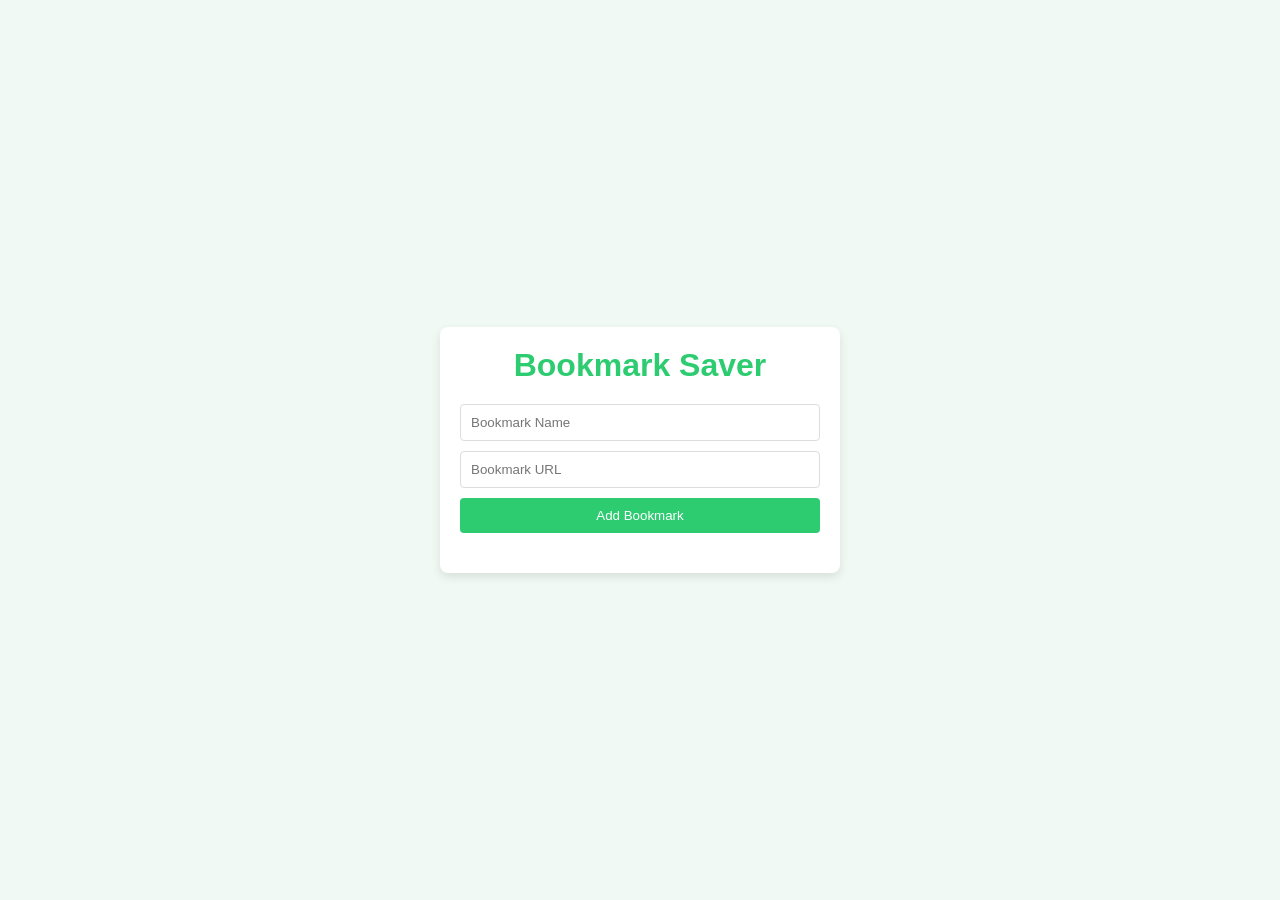
<file: bookmark-saver/index.html>
<!DOCTYPE html>
<html lang="en">
  <head>
    <meta charset="UTF-8" />
    <meta name="viewport" content="width=device-width, initial-scale=1.0" />
    <title>Bookmark Saver</title>
    <link rel="stylesheet" href="style.css" />
  </head>
  <body>
    <div class="app-container">
      <h1>Bookmark Saver</h1>
      <div class="input-container">
        <input type="text" id="bookmark-name" placeholder="Bookmark Name" />
        <input type="url" id="bookmark-url" placeholder="Bookmark URL" />
        <button id="add-bookmark">Add Bookmark</button>
      </div>

      <ul id="bookmark-list"></ul>
    </div>
    <script src="script.js"></script>
  </body>
</html>
</file>
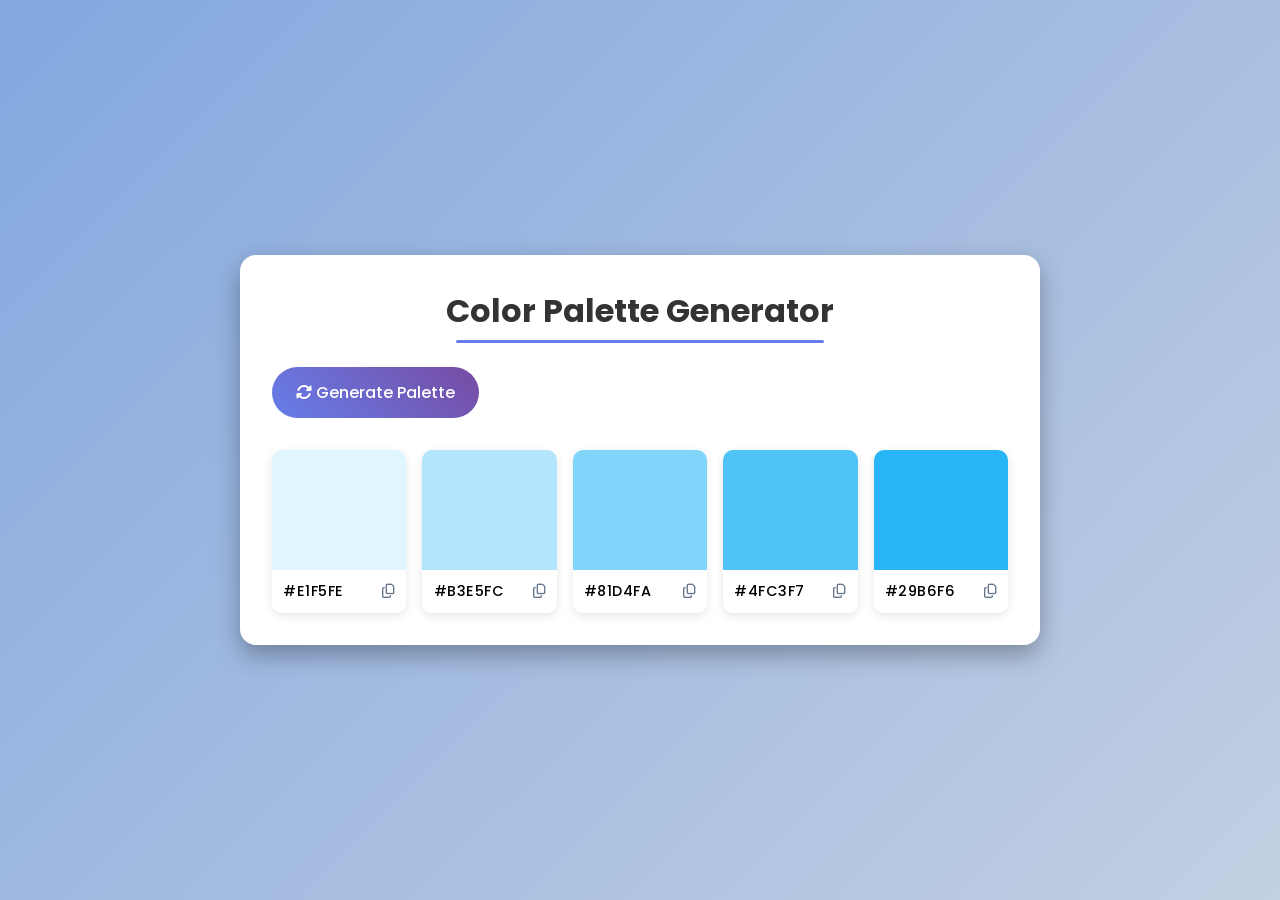
<file: color-palette-generator/index.html>
<!DOCTYPE html>
<html lang="en">
  <head>
    <meta charset="UTF-8" /> <!-- Karakter seti UTF-8 olarak ayarlanır -->
    <meta name="viewport" content="width=device-width, initial-scale=1.0" /> <!-- Görüntüleme alanı genişliğini cihaz genişliğine ayarlar ve başlangıç ölçeğini 1 yapar -->
    <title>Color Palette Generator</title> <!-- Sayfa başlığı "Color Palette Generator" olarak belirlenir -->
    <link 
      rel="stylesheet" <!
      href="https://cdnjs.cloudflare.com/ajax/libs/font-awesome/6.7.2/css/all.min.css"
      integrity="sha512-Evv84Mr4kqVGRNSgIGL/F/aIDqQb7xQ2vcrdIwxfjThSH8CSR7PBEakCr51Ck+w+/U6swU2Im1vVX0SVk9ABhg=="
      crossorigin="anonymous"
      referrerpolicy="no-referrer"
    />
    <link rel="stylesheet" href="style.css" /> <!-- style.css dosyasını sayfaya dahil eder -->
  </head>
  <body>
    <div class="container"> <!-- Ana konteyner div'i -->
      <h1>Color Palette Generator</h1> <!-- Başlık "Color Palette Generator" olarak belirlenir -->

      <button id="generate-btn"> <!-- Renk paleti oluşturmak için bir buton -->
        <i class="fas fa-sync-alt"></i> <!-- Font Awesome simgesi, yenileme simgesi -->
        Generate Palette
      </button>

      <div class="palette-container"> <!-- Renk paletlerini içerecek konteyner -->
        <!-- COLOR BOX 1 -->
        <div class="color-box"> <!-- Her bir renk kutusunu temsil eden div -->
          <div class="color" style="background-color: #e1f5fe"></div> <!-- Renk kutusunun arka plan rengini belirler -->
          <div class="color-info"> <!-- Renk bilgilerini içeren div -->
            <span class="hex-value">#E1F5FE</span> <!-- Renk kodunu gösteren span -->
            <i class="far fa-copy copy-btn" title="Copy to clipboard"></i> <!-- Kopyalama simgesi, kopyalama işlemi için kullanılacak -->
          </div>
        </div>
        <!-- COLOR BOX 2 -->
        <div class="color-box">
          <div class="color" style="background-color: #b3e5fc"></div>
          <div class="color-info">
            <span class="hex-value">#B3E5FC</span>
            <i class="far fa-copy copy-btn" title="Copy to clipboard"></i>
          </div>
        </div>
        <!-- COLOR BOX 3 -->
        <div class="color-box">
          <div class="color" style="background-color: #81d4fa"></div>
          <div class="color-info">
            <span class="hex-value">#81D4FA</span>
            <i class="far fa-copy copy-btn" title="Copy to clipboard"></i>
          </div>
        </div>
        <!-- COLOR BOX 4 -->
        <div class="color-box">
          <div class="color" style="background-color: #4fc3f7"></div>
          <div class="color-info">
            <span class="hex-value">#4FC3F7</span>
            <i class="far fa-copy copy-btn" title="Copy to clipboard"></i>
          </div>
        </div>
        <!-- COLOR BOX 5 -->
        <div class="color-box">
          <div class="color" style="background-color: #29b6f6"></div>
          <div class="color-info">
            <span class="hex-value">#29B6F6</span>
            <i class="far fa-copy copy-btn" title="Copy to clipboard"></i>
          </div>
        </div>
      </div>
    </div>

    <script src="script.js"></script> <!-- script.js dosyasını sayfaya dahil eder -->
  </body>
</html>
</file>
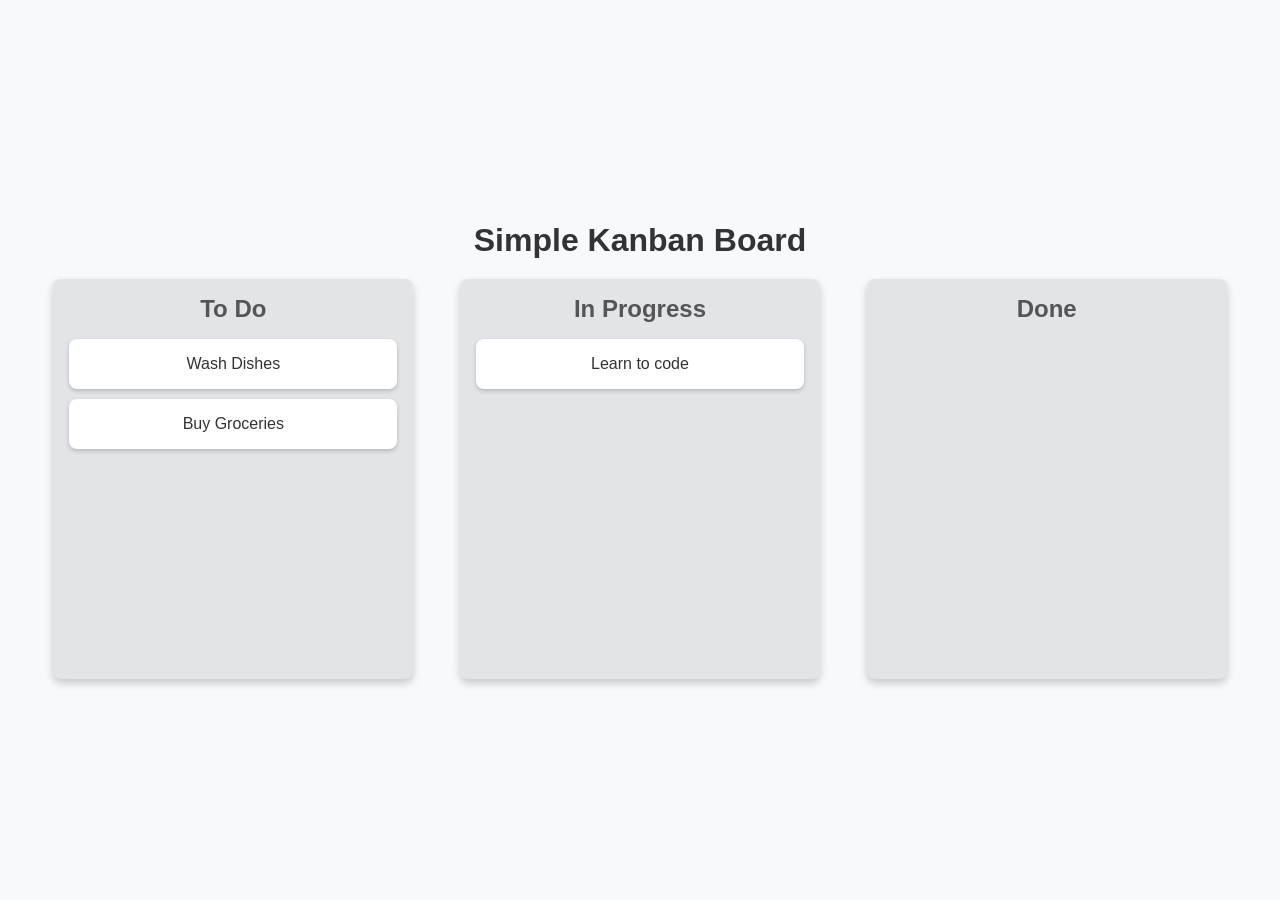
<file: drag-and-drop/index.html>
<!DOCTYPE html>
<html lang="en">
  <head>
    <meta charset="UTF-8" />
    <meta name="viewport" content="width=device-width, initial-scale=1.0" />
    <title>Kanban Board</title>
    <link rel="stylesheet" href="style.css" />
  </head>
  <body>
    <div class="container">
      <h1>Simple Kanban Board</h1>

      <div class="board">
        <!-- LIST 1 -->
        <div class="list" id="list1">
          <h2>To Do</h2>
          <div class="card" draggable="true" id="card1">Wash Dishes</div>
          <div class="card" draggable="true" id="card2">Buy Groceries</div>
        </div>

        <!-- LIST 2 -->
        <div class="list" id="list2">
          <h2>In Progress</h2>
          <div class="card" draggable="true" id="card3">Learn to code</div>
        </div>

        <!-- LIST 3 -->
        <div class="list" id="list3">
          <h2>Done</h2>
        </div>
      </div>
    </div>

    <script src="script.js"></script>
  </body>
</html>
</file>
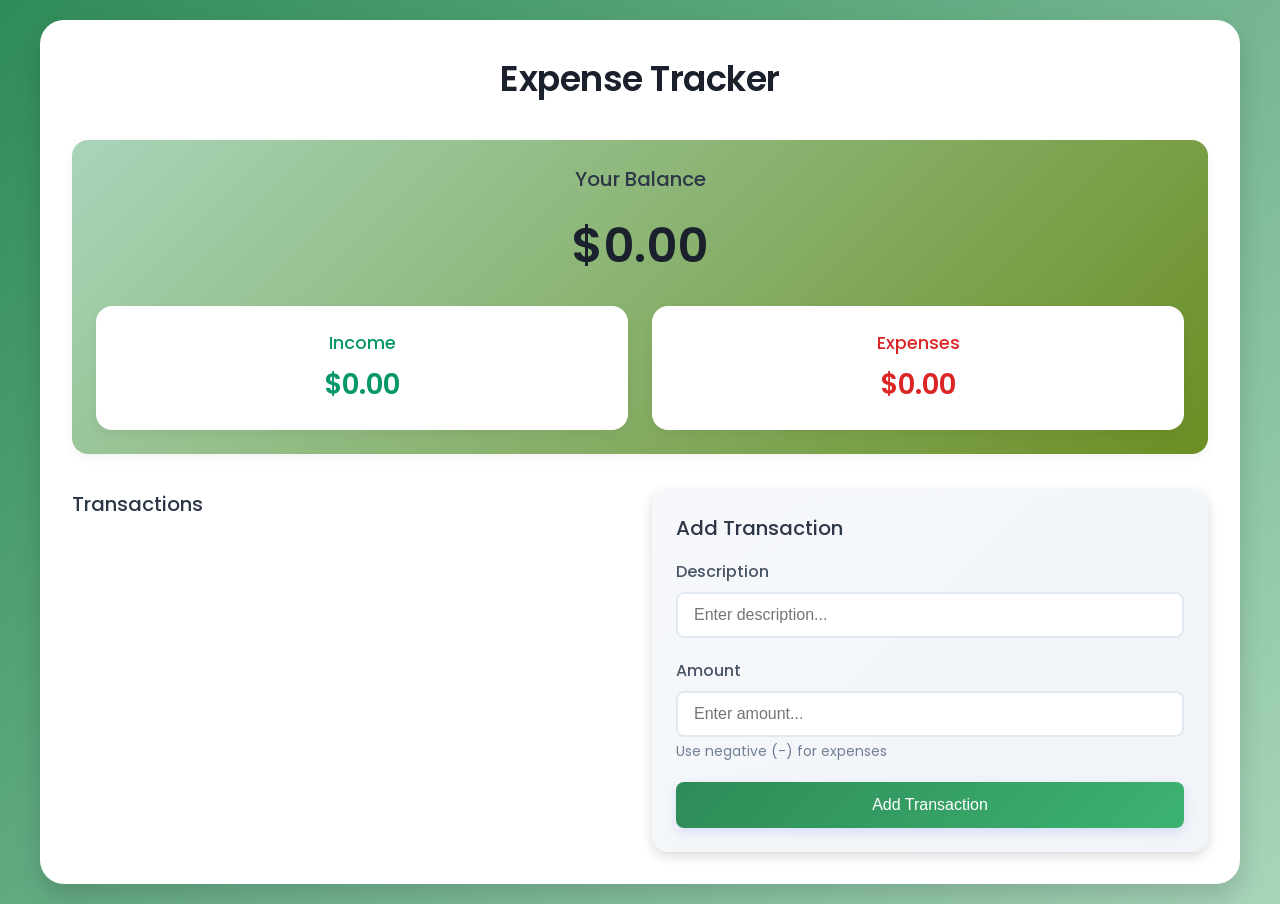
<file: expense-tracker/index.html>
<!DOCTYPE html>
<html lang="en">
  <head>
    <meta charset="UTF-8" />
    <meta name="viewport" content="width=device-width, initial-scale=1.0" />
    <title>Expense Tracker</title>
    <link rel="stylesheet" href="style.css" />
    <link
      href="https://fonts.googleapis.com/css?family=Poppins:100,100italic,200,200italic,300,300italic,regular,italic,500,500italic,600,600italic,700,700italic,800,800italic,900,900italic"
      rel="stylesheet"
    />
  </head>
  <body>
    <div class="container">
      <h1>Expense Tracker</h1>

      <div class="balance-container">
        <h2>Your Balance</h2>
        <h1 id="balance">$0.00</h1>

        <div class="summary">
          <div class="income">
            <h3>Income</h3>
            <p id="income-amount">$0.00</p>
          </div>
          <div class="expenses">
            <h3>Expenses</h3>
            <p id="expense-amount">$0.00</p>
          </div>
        </div>
      </div>

      <div class="main-content">
        <div class="transaction-container">
          <h2>Transactions</h2>
          <ul id="transaction-list">
            <!-- TRANSACTIONS WILL BE INSERTED HERE -->
          </ul>
        </div>

        <div class="form-container">
          <h2>Add Transaction</h2>

          <form id="transaction-form">
            <div class="form-group">
              <label for="description">Description</label>
              <input type="text" id="description" placeholder="Enter description..." required />
            </div>

            <div class="form-group">
              <label for="amount">Amount</label>
              <input type="number" id="amount" placeholder="Enter amount..." required />
              <small>Use negative (-) for expenses</small>
            </div>

            <button type="submit">Add Transaction</button>
          </form>
        </div>
      </div>
    </div>

    <script src="script.js"></script>
  </body>
</html>
</file>
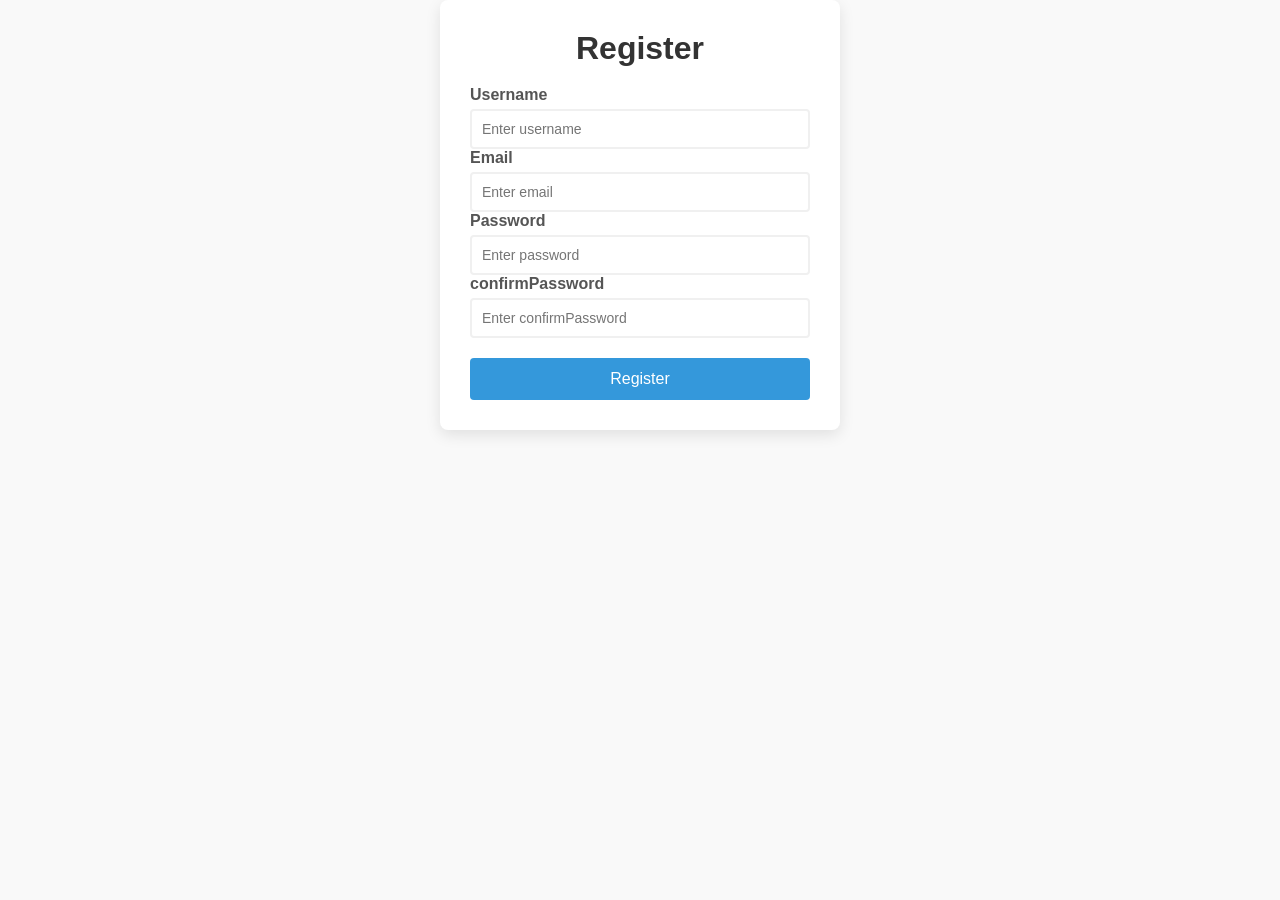
<file: form-validator/index.html>
<!DOCTYPE html>
<html lang="en">
  <head>
    <meta charset="UTF-8" />
    <meta name="viewport" content="width=device-width, initial-scale=1.0" />
    <title>Form Validator</title>
    <link rel="stylesheet" href="style.css" />
  </head>
  <body>
    <div class="container">
        <form id="registration-form">
            <h1>Register</h1>

            <div class="from-group">
                <label for="username">Username</label>
                <input type="text" id="username" placeholder="Enter username">
                <small></small>
            </div>
            <div class="from-group">
                <label for="email">Email</label>
                <input type="email" id="email" placeholder="Enter email">
                <small></small>
            </div>
            <div class="from-group">
                <label for="password">Password</label>
                <input type="password" id="password" placeholder="Enter password">
                <small></small>
            </div>
            <div class="from-group">
                <label for="confirmPassword">confirmPassword</label>
                <input type="password" id="confirmPassword" placeholder="Enter confirmPassword">
                <small></small>
            </div>
            <button type="submit">Register</button>
        </form>
    </div>
    <script src="script.js"></script>
  </body>
</html>
</file>
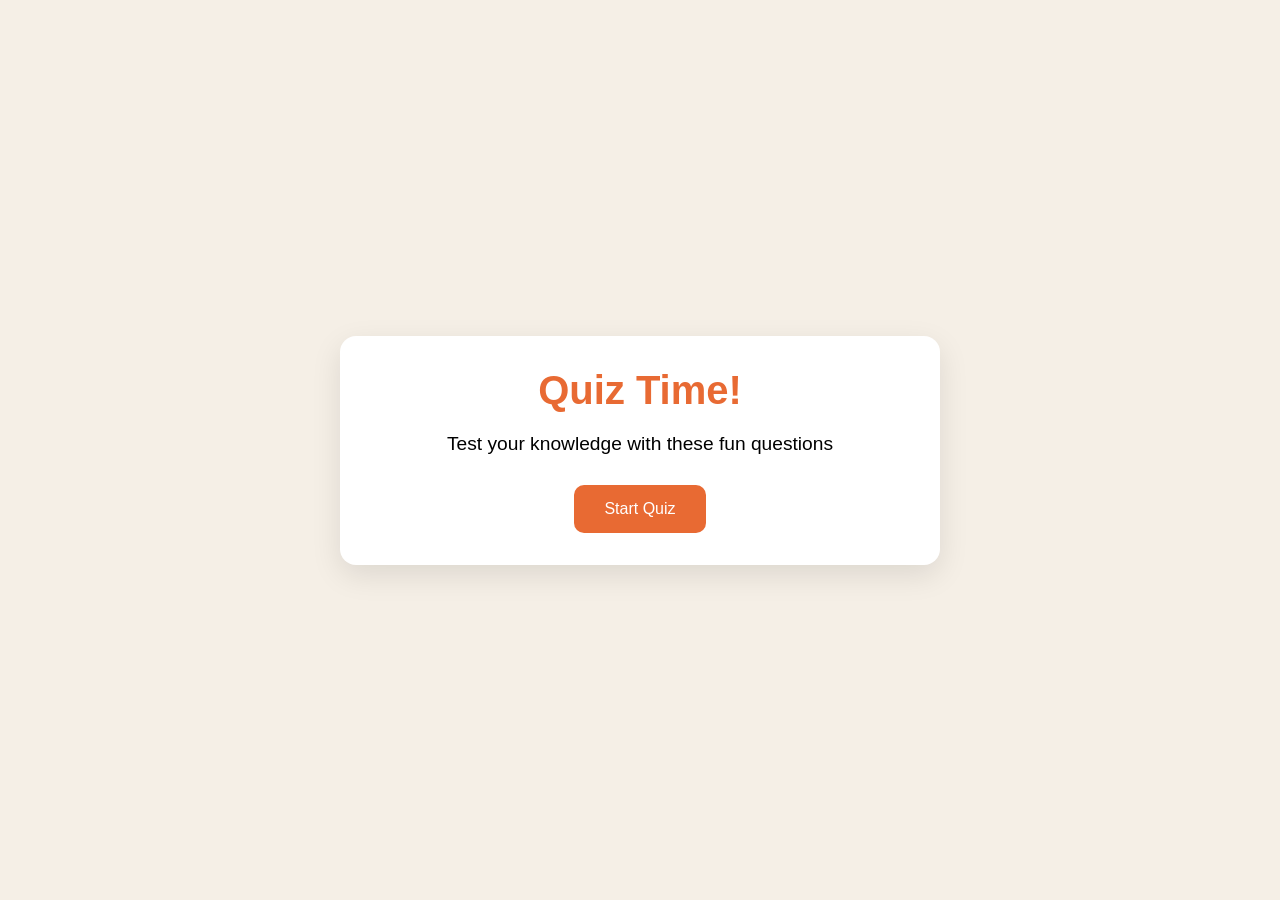
<file: quiz-game/index.html>
<!DOCTYPE html> <!--HTML5 dökümanı oldğunu belirtir-->
<html lang="en"> <!--sayfanın ingilizce olduğunu belirtir-->
  <head> <!--sayfanın başlık ve meta bilgilerini içerir-->
    <meta charset="UTF-8" /> <!--karakter kodlamasını belirtir-->
    <meta name="viewport" content="width=device-width, initial-scale=1.0" /> <!--sayfanın mobil cihazlarda düzgün görüntülenmesini sağlar-->
    <title>Quiz Game</title> <!--sayfanın başlığını belirler(tarayıcıda)-->
    <link rel="stylesheet" href="style.css" /> <!--style.css dosyasını sayfaya bağlar, bu dosya sayfanın görünümünü düzenler-->
  </head> 
  <body> <!--sayfanın içeriğini içerir-->
    <div class="container"> <!--sayfanın ana kapsayıcısı, tüm içeriği içine alır ve düzenler-->
      <div class="screen active" id="start-screen"> <!--başlangıç ekranı, kullanıcı quiz'e başlamadan önce gösterilir, "active" sınıfı bu ekranın görünür olduğunu belirtir , js'de bu ekrana erişmek için id kullanılır-->
        <h1>Quiz Time!</h1> <!--başlık, quiz'in adını belirtir-->
        <p>Test your knowledge with these fun questions</p> <!--açıklama, quiz'in ne hakkında olduğunu belirtir-->
        <button id="start-btn">Start Quiz</button> <!--başlat butonu, kullanıcı bu butona tıkladığında quiz başlayacak, js'de bu butona erişmek için id kullanılır-->
      </div>

      <div class="screen" id="quiz-screen"> <!--quiz ekranı, kullanıcı quiz'e başladıktan sonra gösterilir, başlangıç ekranında "active" sınıfı kaldırılarak bu ekranın görünür olması sağlanır, js'de bu ekrana erişmek için id kullanılır-->
        <div class="quiz-header"> <!--quiz başlığı ve bilgilerini içeren bölüm-->
          <h2 id="question-text">Question goes here</h2> <!--soru metni, js tarafından dinamik olarak güncellenecek, başlangıçta bir yer tutucu metin içerir, js'de bu elemana erişmek için id kullanılır-->
          <div class="quiz-info"> <!--soru bilgilerini içeren bölüm, soru numarası ve skor gibi bilgileri içerir-->
            <p> <!--soru numarası, js tarafından dinamik olarak güncellenecek, başlangıçta bir yer tutucu metin içerir, js'de bu elemana erişmek için id kullanılır-->
              Question <span id="current-question">1</span> of <span id="total-questions">5</span>
            </p>

            <p>Score: <span id="score">0</span></p> <!--skor bilgisi, js tarafından dinamik olarak güncellenecek, başlangıçta 0 olarak ayarlanır, js'de bu elemana erişmek için id kullanılır-->
          </div> 
        </div>

        <div id="answers-container" class="answers-container"> <!--js ile cevap butonlarının ekleneceği alan-->
          <!-- Answer buttons will be insterted here from our js code later at some point(cevap butonları jd kodumuzdan eklenecek)-->
        </div>

        <div class="progress-bar"> <!--soru ilerleme çubuğu, js tarafından dinamik olarak güncellenecek, kullanıcı her soruyu cevapladığında bu çubuk ilerleyecek-->
          <div id="progress" class="progress"></div> <!--ilerleme çubuğunun kendisi, js tarafından genişliği dinamik olarak güncellenecek, başlangıçta boş olarak ayarlanır, js'de bu elemana erişmek için id kullanılır-->
        </div>
      </div>

      <div id="result-screen" class="screen"> <!--sonuç ekranı, kullanıcı quiz'i tamamladıktan sonra gösterilir, başlangıçta görünmez, js'de bu ekrana erişmek için id kullanılır-->
        <h1>Quiz Results</h1> <!--başlık, sonuç ekranının adını belirtir-->
        <div class="result-info"> <!--sonuç bilgilerini içeren bölüm, kullanıcıya skorunu ve bir mesajı göstermek için kullanılır-->
          <p>You scored <span id="final-score">0</span> out of <span id="max-score">5</span></p> <!--final skor bilgisi, js tarafından dinamik olarak güncellenecek, başlangıçta 0 olarak ayarlanır, js'de bu elemana erişmek için id kullanılır-->

          <div id="result-message">Good job!</div> <!--sonuç mesajı, js tarafından dinamik olarak güncellenecek, kullanıcının performansına göre farklı mesajlar göstermek için kullanılır, başlangıçta "Good job!" olarak ayarlanır, js'de bu elemana erişmek için id kullanılır-->
        </div>
        <button id="restart-btn">Restart Quiz</button> <!--yeniden başlat butonu, kullanıcı bu butona tıkladığında quiz yeniden başlayacak, js'de bu butona erişmek için id kullanılır-->
      </div>
    </div>

    <script src="script.js"></script> <!--script.js dosyasını sayfaya bağlar, bu dosya quiz'in işlevselliğini sağlar, kullanıcı etkileşimlerini yönetir ve quiz'in dinamik içeriğini günceller-->
  </body>
</html>
</file>
<file: bookmark-saver/style.css>
* {
  margin: 0;
  padding: 0; 
  box-sizing: border-box;
}

body {
  font-family: sans-serif;
  background-color: #f0f9f4;
  color: #333;
  display: flex;
  justify-content: center;
  align-items: center;
  height: 100vh;
}

.app-container {
  background-color: #fff;
  padding: 20px;
  border-radius: 8px;
  box-shadow: 0 4px 10px rgba(0, 0, 0, 0.1);
  max-width: 400px;
  width: 90%;
  text-align: center;
}

h1 {
  color: #2ecc71;
  margin-bottom: 20px;
}

.input-container {
  display: flex;
  flex-direction: column;
  gap: 10px;
  margin-bottom: 20px;
}

input {
  padding: 10px;
  border-radius: 4px;
  border: 1px solid #ddd;
}

button {
  padding: 10px;
  background-color: #2ecc71;
  color: white;
  border: none;
  border-radius: 4px;
  cursor: pointer;
  transition: background-color 0.3s ease;
}

button:hover {
  background-color: #27ae60;
}

#bookmark-list {
  list-style: none;
  padding: 0;
}

#bookmark-list li {
  background-color: #f9f9f9;
  padding: 10px;
  border: 1px solid #ddd;
  border-radius: 4px;
  margin-bottom: 10px;
  display: flex;
  justify-content: space-between;
  align-items: center;
}

#bookmark-list a {
  color: #2ecc71;
  text-decoration: none;
}

#bookmark-list button {
  background-color: #e74c3c;
  padding: 5px 10px;
}

#bookmark-list button:hover {
  background-color: #c0392b;
}
</file>
<file: color-palette-generator/style.css>
/* Basic Reset */
@import url(https://fonts.googleapis.com/css?family=Poppins:100,100italic,200,200italic,300,300italic,regular,italic,500,500italic,600,600italic,700,700italic,800,800italic,900,900italic);

* {
  margin: 0; /* Tüm elementlerin varsayılan margin değerini sıfırlar */
  padding: 0; /* Tüm elementlerin varsayılan padding değerini sıfırlar */
  box-sizing: border-box; /* Tüm elementlerin genişlik ve yükseklik hesaplamasında padding ve border'ı dahil eder */
  font-family: "Poppins", sans-serif; /* Tüm elementlerde Poppins yazı tipini kullanır, eğer bu yazı tipi bulunmazsa sans-serif yazı tipini kullanır */
}

body {
  background: linear-gradient(135deg, #83a8df, #c3cfe2); /* Sayfanın arka planını 135 derece açıyla geçişli bir renk düzeniyle ayarlar */
  min-height: 100vh; /* Sayfanın minimum yüksekliğini viewport yüksekliği kadar yapar, böylece sayfa her zaman tam ekran görünür */
  display: flex; /* Sayfa içeriğini esnek kutu düzeniyle hizalar */
  align-items: center; /* Sayfa içeriğini dikey olarak ortalar */
  justify-content: center; /* Sayfa içeriğini yatay olarak ortalar */
  padding: 20px; /* Sayfanın etrafına 20 piksel boşluk ekler */
}

.container {
  background-color: #fff; /* Konteynerin arka plan rengini beyaz yapar */
  border-radius: 1rem; /* Konteynerin köşelerini 1 rem yarıçapında yuvarlar */
  padding: 2rem; /* Konteynerin içindeki içeriğe 2 rem boşluk ekler */
  width: 100%; /* Konteynerin genişliğini yüzde 100 yapar, böylece ekranın tamamını kaplar */
  max-width: 800px; /* Konteynerin maksimum genişliğini 800 piksel yapar, böylece çok büyük ekranlarda bile okunabilir kalır */
  box-shadow: 0 10px 25px rgba(0, 0, 0, 0.3); /* Konteynerin altına hafif bir gölge ekler, böylece sayfada daha belirgin hale gelir */
}

h1 {
  text-align: center; /* Başlığı yatay olarak ortalar */
  margin-bottom: 1.5rem; /* Başlığın altına 1.5 rem boşluk ekler */
  color: #333; /* Başlık metninin rengini koyu gri yapar */
  position: relative; /* Başlık için konumlandırma bağlamı oluşturur, böylece ::after pseudo-elementi başlığa göre konumlandırılabilir */
  padding-bottom: 0.5rem; /* Başlığın altına 0.5 rem boşluk ekler, böylece alt çizgi başlığa çok yakın olmaz */
}

h1::after { /* Başlığın altına bir çizgi eklemek için kullanılan pseudo-element */
  content: ""; /* Pseudo-elementin içeriğini boş yapar, böylece sadece görsel bir öğe olarak kullanılır */
  position: absolute; /* Pseudo-elementi başlığa göre konumlandırmak için absolute konumlandırma kullanır */
  bottom: 0; /* Pseudo-elementi başlığın altına yerleştirir */
  left: 50%; /* Pseudo-elementin sol kenarını başlığın ortasına hizalar */
  transform: translateX(-50%); /* Pseudo-elementi kendi genişliğinin yarısı kadar sola kaydırarak tam ortalanmasını sağlar */
  width: 50%; /* Pseudo-elementin genişliğini başlığın yarısı yapar */
  height: 3px; /* Pseudo-elementin yüksekliğini 3 piksel yapar, böylece ince bir çizgi görünür */
  background-color: #667eea; /* Pseudo-elementin arka plan rengini belirler, böylece çizgi görünür olur */
  border-radius: 2px; /* Pseudo-elementin köşelerini 2 piksel yarıçapında yuvarlar, böylece çizgi daha yumuşak görünür */
}

#generate-btn { /* Renk paleti oluşturma butonunun stilleri */
  background: linear-gradient(45deg, #667eea, #764ba2); /* Butonun arka planını 45 derece açıyla geçişli bir renk düzeniyle ayarlar */
  color: white; /* Buton metninin rengini beyaz yapar */
  border: none; /* Butonun varsayılan kenarlığını kaldırır */
  padding: 0.8rem 1.5rem; /* Butonun içindeki metne 0.8 rem dikey ve 1.5 rem yatay boşluk ekler */
  border-radius: 50px; /* Butonun köşelerini 50 piksel yarıçapında yuvarlar, böylece oval bir şekil oluşturur */
  cursor: pointer; /* Fare imlecini butonun üzerine geldiğinde bir el simgesi yapar, böylece butonun tıklanabilir olduğunu gösterir */
  font-weight: 500; /* Buton metninin kalınlığını 500 yapar, böylece daha belirgin görünür */
  margin-bottom: 2rem; /* Butonun altına 2 rem boşluk ekler, böylece buton ile renk paletleri arasında yeterli boşluk olur */
  font-size: 1rem; /* Buton metninin boyutunu 1 rem yapar, böylece okunabilir bir boyutta olur */
}

#generate-btn:hover { /* Butonun üzerine gelindiğinde uygulanacak stiller */
  transform: translateY(-2px); /* Butonu 2 piksel yukarı kaydırarak hafif bir hareket efekti oluşturur */
  box-shadow: 0 6px 10px rgba(102, 126, 234, 0.3); /* Butonun altına hafif bir gölge ekler, böylece buton daha belirgin hale gelir */
}

#generate-btn:active { /* Butona tıklandığında uygulanacak stiller */
  transform: translateY(0); /* Butonu normal konumuna geri getirir, böylece tıklama efekti oluşturur */
}

.palette-container { /* Renk paletlerini içeren konteynerin stilleri */
  display: grid; /* Renk kutularını düzenlemek için CSS Grid kullanır */
  gap: 1rem; /* Renk kutuları arasında 1 rem boşluk ekler */
  grid-template-columns: repeat(auto-fit, minmax(130px, 1fr)); /* Renk kutularını otomatik olarak sığacak şekilde düzenler, minimum genişlik 130 piksel ve maksimum genişlik 1 fraksiyon (konteynerin kalan alanı) */
}

.color-box { /* Her bir renk kutusunu temsil eden div'in stilleri */
  border-radius: 10px; /* Renk kutusunun köşelerini 10 piksel yarıçapında yuvarlar */
  overflow: hidden; /* Renk kutusunun içeriğinin kutu sınırlarını aşmasını engeller, böylece köşeler düzgün görünür */
  box-shadow: 0 3px 10px rgba(0, 0, 0, 0.1); /* Renk kutusunun altına hafif bir gölge ekler, böylece kutular daha belirgin hale gelir */
  transition: transform 0.2s; /* Renk kutusunun hareket efektini yumuşatmak için dönüşüm geçişi ekler */
}

.color-box:hover { /* Renk kutusunun üzerine gelindiğinde uygulanacak stiller */
  transform: translateY(-5px); /* Renk kutusunu 5 piksel yukarı kaydırarak hafif bir hareket efekti oluşturur */
}

.color { /* Renk kutusunun içindeki renk bloğunun stilleri */
  height: 120px; /* Renk bloğunun yüksekliğini 120 piksel yapar, böylece kutunun büyük bir bölümünü kaplar */
  cursor: pointer; /* Fare imlecini renk bloğunun üzerine geldiğinde bir el simgesi yapar, böylece bloğun tıklanabilir olduğunu gösterir */
}

.color-info { /* Renk kutusunun altındaki bilgi bölümünün stilleri */
  background-color: #fff; /* Renk bilgisi bölümünün arka plan rengini beyaz yapar, böylece renk kodu ve kopyalama simgesi daha belirgin olur */
  padding: 0.7rem; /* Renk bilgisi bölümünün içindeki metne 0.7 rem boşluk ekler, böylece metin ve simge kutunun kenarlarından uzaklaşır */
  display: flex; /* Renk kodu ve kopyalama simgesini yatay olarak hizalamak için esnek kutu düzeni kullanır */
  align-items: center; /* Renk kodu ve kopyalama simgesini dikey olarak ortalar */
  justify-content: space-between; /* Renk kodu ve kopyalama simgesi arasında mümkün olan en fazla boşluğu bırakır, böylece her iki öğe kutunun kenarlarına yakın olur */
  font-size: 0.9rem; /* Renk kodu ve kopyalama simgesinin metin boyutunu 0.9 rem yapar, böylece kutunun içinde okunabilir bir boyutta olur */
}

.hex-value { /* Renk kodunu gösteren span'in stilleri */
  font-weight: 500; /* Renk kodunun kalınlığını 500 yapar, böylece daha belirgin görünür */
  letter-spacing: 0.5px; /* Renk kodunun harfleri arasına 0.5 piksel boşluk ekler, böylece kod daha okunabilir hale gelir */
}

.copy-btn { /* Kopyalama simgesinin stilleri */
  cursor: pointer; /* Fare imlecini kopyalama simgesinin üzerine geldiğinde bir el simgesi yapar, böylece simgenin tıklanabilir olduğunu gösterir */
  color: #64748b; /* Kopyalama simgesinin rengini belirler, böylece simge daha belirgin hale gelir */
  transition: color 0.2s; /* Kopyalama simgesinin renk değişimini yumuşatmak için renk geçişi ekler */
}

.copy-btn:hover { /* Kopyalama simgesinin üzerine gelindiğinde uygulanacak stiller */
  color: #667eea; /* Kopyalama simgesinin rengini değiştirir, böylece kullanıcı simgenin tıklanabilir olduğunu daha iyi anlar */
}

@media (max-width: 768px) { /* Ekran genişliği 768 piksel veya daha az olduğunda uygulanacak stiller */
  .palette-container { /* Renk paletlerini içeren konteynerin stilleri, mobil cihazlarda daha iyi görünmesi için düzenlenir */
    grid-template-columns: repeat(auto-fit, minmax(100px, 1fr)); /* Renk kutularını otomatik olarak sığacak şekilde düzenler, minimum genişlik 100 piksel ve maksimum genişlik 1 fraksiyon (konteynerin kalan alanı) */
  }
}
</file>
<file: drag-and-drop/style.css>
* {
  padding: 0;
  margin: 0;
  box-sizing: border-box;
}

body {
  font-family: sans-serif;
  background-color: #f7f9fc;
  display: flex;
  justify-content: center;
  align-items: center;
  min-height: 100vh;
}

.container {
  text-align: center;
  width: 100%;
  padding: 1.2rem;
}

h1 {
  color: #333;
  margin-bottom: 20px;
  font-size: 2rem;
}

.board {
  display: flex;
  justify-content: space-around;
  align-items: flex-start;
  width: 100%;
  max-width: 1200px;
  margin: 0 auto;
  gap: 20px;
}

.list {
  background-color: #e3e4e8;
  padding: 1rem;
  border-radius: 8px;
  width: 30%;
  min-height: 400px;
  box-shadow: 0 4px 8px rgba(0, 0, 0, 0.2);
}

.list h2 {
  color: #555;
  margin-bottom: 1rem;
  font-size: 1.5rem;
}

.card {
  background-color: white;
  color: #333;
  padding: 1rem;
  margin-bottom: 10px;
  border-radius: 8px;
  cursor: grab;
  box-shadow: 0 2px 4px rgba(0, 0, 0, 0.2);
  transition: transform 0.2s, box-shadow 0.2s;
}

.card:active {
  cursor: grabbing;
  transform: scale(1.05);
  box-shadow: 0 4px 8px rgba(0, 0, 0, 0.2);
}

.list.over {
  background-color: #d1d3d8;
}

@media (max-width: 768px) {
  .board {
    flex-direction: column;
    align-items: center;
  }

  .list {
    width: 80%;
    margin-bottom: 20px;
  }
}
</file>
<file: expense-tracker/style.css>
* {
  margin: 0;
  padding: 0;
  box-sizing: border-box;
}

body {
  background: linear-gradient(135deg, #2e8b57, #a8d5ba);
  min-height: 100vh;
  font-family: "Poppins", sans-serif;
  display: flex;
  align-items: center;
  justify-content: center;
  padding: 20px;
  color: #2d3436;
}

.container {
  width: 100%;
  max-width: 1200px;
  background-color: #fff;
  padding: 2rem;
  border-radius: 24px;
  box-shadow: 0 12px 24px rgba(0, 0, 0, 0.15);
}

h1 {
  text-align: center;
  color: #1a202c;
  margin-bottom: 35px;
  font-size: 2.2rem;
  font-weight: 600;
  letter-spacing: -0.5px;
}

h2 {
  color: #2d3748;
  margin-bottom: 1rem;
  font-size: 1.25rem;
  font-weight: 500;
}

.balance-container {
  text-align: center;
  margin-bottom: 35px;
  padding: 24px;
  background: linear-gradient(135deg, #a8d5ba, #6b8e23);
  border-radius: 1rem;
  box-shadow: 0 4px 12px rgba(0, 0, 0, 0.05);
}

.balance-container h1 {
  font-size: 3rem;
  margin: 15px 0;
}

.summary {
  display: grid;
  grid-template-columns: 1fr 1fr;
  gap: 24px;
  margin-top: 24px;
}

.main-content {
  display: grid;
  grid-template-columns: 1fr 1fr;
  gap: 24px;
}

.income,
.expenses {
  background-color: white;
  padding: 24px;
  border-radius: 1rem;
  box-shadow: 0 4px 12px rgba(0, 0, 0, 0.05);
  transition: transform 0.2s ease;
}

.income:hover,
.expenses:hover {
  transform: translateY(-2px);
}

.income h3 {
  color: #059669;
  font-size: 1.1rem;
  font-weight: 500;
}

.expenses h3 {
  color: #dc2626;
  font-size: 1.1rem;
  font-weight: 500;
}

.income p,
.expenses p {
  margin-top: 8px;
  font-size: 1.75rem;
  font-weight: 600;
}

.income p {
  color: #059669;
}

.expenses p {
  color: #dc2626;
}

.transaction-container {
  height: 100%;
  display: flex;
  flex-direction: column;
}

#transaction-list {
  list-style: none;
  max-height: 500px;
  overflow-y: auto;
  padding-right: 8px;
  flex-grow: 1;
}

#transaction-list::-webkit-scrollbar {
  width: 8px;
}

#transaction-list::-webkit-scrollbar-track {
  /* track is the bg of the scrollbar */
  background-color: #f1f1f1;
  border-radius: 4px;
}
#transaction-list::-webkit-scrollbar-thumb {
  /* thumb is the draggble part of the scrollbar */
  background-color: #cbd5e0;
  border-radius: 4px;
}
#transaction-list::-webkit-scrollbar-thumb:hover {
  background-color: #a0aec0;
}

.transaction {
  display: flex;
  justify-content: space-between;
  align-items: center;
  padding: 1rem 1.2rem;
  margin-bottom: 12px;
  border-radius: 12px;
  background-color: #fff;
  box-shadow: 0 2px 8px rgba(0, 0, 0, 0.05);
  transition: all 0.2s ease;
  border-right: 5px solid;
  animation: slideIn 0.3s ease;
}

@keyframes slideIn {
  from {
    opacity: 0;
    transform: translateX(-20px);
  }

  to {
    opacity: 1;
    transform: translateX(0px);
  }
}

.transaction:hover {
  transform: translateX(4px);
  box-shadow: 0 4px 12px rgba(0, 0, 0, 0.1);
}

.transaction.income {
  border-right-color: #059669;
}

.transaction.expense {
  border-right-color: #dc2626;
}

.transaction .delete-btn {
  background: none;
  border: none;
  color: #dc2626;
  cursor: pointer;
  font-size: 1.4rem;
  opacity: 0;
  transition: all 0.2s ease;
  padding: 4px 8px;
  border-radius: 4px;
  margin-left: 12px;
}

.transaction:hover .delete-btn {
  opacity: 1;
}

.transaction .delete-btn:hover {
  background-color: #fee2e2;
  transform: scale(1.1);
}

.form-container {
  background: linear-gradient(135deg, #f6f8fb, #f1f4f8);
  padding: 24px;
  border-radius: 16px;
  box-shadow: 0 4px 12px rgba(0, 0, 0, 0.15);
  height: 100%;
  display: flex;
  flex-direction: column;
}

.form-container form {
  height: 100%;
  display: flex;
  flex-direction: column;
}

.form-group {
  margin-bottom: 20px;
}

label {
  display: block;
  margin-bottom: 8px;
  color: #4a5568;
  font-weight: 500;
}

input {
  width: 100%;
  padding: 12px 16px;
  border: 2px solid #e2e8f0;
  border-radius: 8px;
  font-size: 1rem;
  transition: all 0.2s ease;
  background-color: white;
}

input:focus {
  outline: none;
  border-color: #667eea;
  box-shadow: 0 0 0 3px rgba(102, 126, 234, 0.1);
}

input:hover {
  border-color: #cbd5e0;
}

small {
  color: #718096;
  font-size: 0.875rem;
  margin-top: 4px;
  display: block;
}

button[type="submit"] {
  width: 100%;
  padding: 14px;
  background: linear-gradient(135deg, #2e8b57 0%, #3cb371 100%);
  color: white;
  border: none;
  border-radius: 8px;
  cursor: pointer;
  font-size: 1rem;
  font-weight: 500;
  transition: all 0.2s ease;
  box-shadow: 0 4px 12px rgba(102, 126, 234, 0.2);
  margin-top: auto;
}

button[type="submit"]:hover {
  transform: translateY(-2px);
  box-shadow: 0 6px 16px rgba(102, 126, 234, 0.3);
}

button[type="submit"]:active {
  transform: translateY(0);
}

/* responsiveness */

@media (max-width: 900px) {
  .main-content {
    grid-template-columns: 1fr;
  }

  #transaction-list {
    max-height: 300px;
  }
}

@media (max-width: 480px) {
  .container {
    padding: 24px;
  }

  .summary {
    grid-template-columns: 1fr;
    gap: 16px;
  }

  .balance-container h1 {
    font-size: 2.5rem;
  }

  .income p,
  .expenses p {
    font-size: 1.5rem;
  }

  .transaction {
    padding: 14px 16px;
  }

  h1 {
    font-size: 1.8rem;
  }
}
</file>
<file: form-validator/style.css>
*{
    margin: 0;
    padding: 0;
    box-sizing: border-box;
}

body {
    background-color: #f9f9f9;
    font-family: sans-serif;
    display: flex;
    align-items: center;
    justify-content: center;
    min-width: 100vh;
}

.container {
    background-color: #fff;
    border-radius: 8px;
    box-shadow: 0px 5px 15px rgba(0, 0, 0, 0.1);
    width: 100%;
    max-width: 400px;
    padding: 30px;
    overflow: hidden;
}

h1 {
    text-align: center;
    color: #333;
    margin-bottom: 1.2rem;
}

.form-group {
  margin-bottom: 20px;
  position: relative;
}

label {
  display: block;
  margin-bottom: 5px;
  color: #555;
  font-weight: bold;
}

input {
  border: 2px solid #f0f0f0;
  border-radius: 4px;
  display: block;
  width: 100%;
  padding: 10px;
  font-size: 14px;
  transition: border-color 0.3s;
}

input:focus {
  outline: none;
  border-color: #3498db;
}

small {
  visibility: hidden;
  position: absolute;
  bottom: -18px;
  left: 0;
  font-size: 12px;
}

button {
  cursor: pointer;
  background: #3498db;
  border: none;
  color: white;
  display: block;
  font-size: 1rem;
  margin-top: 20px;
  padding: 12px;
  border-radius: 4px;
  width: 100%;
  transition: background-color 0.3s;
}

button:hover {
  background-color: #2980b9;
}

.form-group.error input {
  border-color: #e74c3c;
}

.form-group.success input {
  border-color: #2ecc71;
}

.form-group.error small {
  visibility: visible;
  color: #e74c3c;
}
</file>
<file: quiz-game/style.css>
*{ /* universal selector */
    margin:0;  /*tüm kenar boşluklarını sıfırla*/
    padding:0; /* tüm iç boşlukları sıfırla */
    box-sizing: border-box; /* Elemanların genişlik hesaplamasını değiştirir, padding ve border'ı genişliğe dahil eder */
}

body{
    background: #f5efe6; /* sayfanın arka plan rengini açık bir ton yapar */
    display: flex; /* Flexbox düzenini etkinleştirir, çocuk elemanları esnek kutular olarak düzenler */
    justify-content: center; /* Çocuk elemanları yatay olarak ortalar */
    align-items: center; /* Çocuk elemanları dikey olarak ortalar */
    min-height: 100vh; /* Sayfanın minimum yüksekliğini viewport yüksekliği kadar yapar, böylece içerik her zaman ortalanır */
    padding: 1rem; /* Sayfanın iç kenar boşluğunu 1 rem yapar, böylece içerik kenarlara yapışmaz */
    font-family: sans-serif; /* Sayfanın yazı tipini sans-serif olarak ayarlar, daha modern ve okunabilir bir görünüm sağlar */
}

.container {
    background-color: white; /* Konteynerin arka plan rengini beyaz yapar */
    border-radius: 1rem; /* Konteynerin köşelerini yuvarlar */
    box-shadow: 0 10px 30px rgba(0, 0, 0, 0.1); /* Konteynerin altına hafif bir gölge ekler, böylece daha belirgin ve üç boyutlu görünür */
    width: 100%; /* Konteynerin genişliğini yüzde 100 yapar, böylece ebeveyn elemanın genişliğini tamamen kaplar */
    max-width: 600px; /* Konteynerin maksimum genişliğini */
    overflow: hidden; /* Konteynerin içeriği taşarsa, taşan kısmı gizler */
    position: relative; /* Konteynerin konumunu göreceli yapar, böylece içindeki mutlak konumlu elemanlar bu konteyneri referans alır */
}

.screen{
    display: none; /* Ekranı başlangıçta gizler, böylece sadece aktif ekran görünür */
    padding: 2rem; /* Ekranın iç kenar boşluğunu 2 rem yapar, böylece içerik kenarlara yapışmaz */
    text-align: center; /* Ekranın içeriğini yatay olarak ortalar */
}

.screen.active{
    display: block; /* Sadece active classı olan ekranı görünür yapar */
}

#start-screen h1{
    color:#e86a33; /* Başlık metninin rengini turuncu yapar, böylece dikkat çekici ve enerjik bir görünüm sağlar */
    margin-bottom: 20px; /* Başlık ile altındaki diğer içerik arasında 20 piksel boşluk bırakır, böylece daha düzenli ve okunabilir bir görünüm sağlar */
    font-size: 2.5rem; /* Başlık metninin boyutunu 2.5 rem yapar, böylece büyük ve etkileyici bir görünüm sağlar */
}

#start-screen p{
    color:666; /* Paragraf metninin rengini gri yapar, böylece başlıkla kontrast oluşturur ve daha okunabilir bir görünüm sağlar */
    margin-bottom: 30px; /* Paragraf ile altındaki diğer içerik arasında 30 piksel boşluk bırakır, böylece daha düzenli ve okunabilir bir görünüm sağlar */
    font-size: 1.2rem; /* Paragraf metninin boyutunu 1.2 rem yapar, böylece okunabilir ve dengeli bir görünüm sağlar */
}

.quiz-header{
    margin-bottom: 1rem; /* Quiz başlığı ile altındaki diğer içerik arasında 1 rem boşluk bırakır, böylece daha düzenli ve okunabilir bir görünüm sağlar */
}

#question-text{
    color:#333; /* Soru metninin rengini koyu gri yapar, böylece daha okunabilir ve dikkat çekici bir görünüm sağlar */
    font-size: 1.5rem; /* Soru metninin boyutunu 1.5 rem yapar, böylece okunabilir ve etkileyici bir görünüm sağlar */
    margin-bottom: 1rem; /* Soru metni ile altındaki diğer içerik arasında 1 rem boşluk bırakır, böylece daha düzenli ve okunabilir bir görünüm sağlar */
    line-height: 1.4; /* Soru metninin satır yüksekliğini 1.4 yapar, böylece daha rahat okunabilir bir görünüm sağlar */
}

.quiz-info{
    display: flex; /* Flexbox düzenini etkinleştirir, çocuk elemanları esnek kutular olarak düzenler */
    justify-content: space-between; /* Çocuk elemanları yatay olarak birbirinden uzaklaştırır, böylece aralarında eşit boşluk bırakır */
    color: #666; /* Quiz bilgi metninin rengini gri yapar, böylece daha okunabilir ve dengeli bir görünüm sağlar */
    margin-bottom: 10px; /* Quiz bilgi metni ile altındaki diğer içerik arasında 10 piksel boşluk bırakır, böylece daha düzenli ve okunabilir bir görünüm sağlar */
}

.answers-container{
    display: flex; /* Flexbox düzenini etkinleştirir, çocuk elemanları esnek kutular olarak düzenler */
    flex-direction: column; /* Çocuk elemanları dikey olarak sıralar, böylece her cevap seçeneği alt alta görünür */
    gap: 10px; /* Cevap seçenekleri arasında 10 piksel boşluk bırakır, böylece daha düzenli ve okunabilir bir görünüm sağlar */
    margin-bottom: 25px; /* Cevap seçenekleri ile altındaki diğer içerik arasında 25 piksel boşluk bırakır, böylece daha düzenli ve okunabilir bir görünüm sağlar */
}

.answer-btn{
    background-color: #f8f0e5; /* Cevap butonlarının arka plan rengini açık bir ton yapar, böylece daha çekici ve kullanıcı dostu bir görünüm sağlar */ 
    color: #333; /* Cevap butonlarının metin rengini koyu gri yapar, böylece daha okunabilir ve dikkat çekici bir görünüm sağlar */ 
    border: 2px solid #eadbc8; /* Cevap butonlarının kenarlığını açık bir ton yapar, böylece daha belirgin ve çekici bir görünüm sağlar */  
    border-radius: 10px; /* Cevap butonlarının köşelerini yuvarlar, böylece daha modern ve kullanıcı dostu bir görünüm sağlar */    
    padding: 1rem; /* Cevap butonlarının iç kenar boşluğunu 1 rem yapar, böylece metin butonun içinde rahatça yer alır ve daha çekici bir görünüm sağlar */ 
    cursor: pointer; /* Cevap butonlarının üzerine gelindiğinde imleci el şeklinde yapar, böylece kullanıcıya tıklanabilir olduğunu gösterir */
    text-align: left; /* Cevap butonlarının metnini sola hizalar, böylece daha düzenli ve okunabilir bir görünüm sağlar */
    transition: all 0.3s ease;; /* Cevap butonlarının tüm özelliklerinde 0.3 saniyelik bir geçiş efekti ekler, böylece kullanıcı etkileşimlerinde daha akıcı ve hoş bir görünüm sağlar */   
}

.answer-btn:hover{ /*:hover: Fare üzerine gelince renk değişimi*/
    background-color: #eadbc8; /* Cevap butonlarının üzerine gelindiğinde arka plan rengini değiştirir, böylece kullanıcı etkileşimlerinde görsel bir geri bildirim sağlar */
    border-color: #dac0ae; /* Cevap butonlarının üzerine gelindiğinde kenarlık rengini değiştirir, böylece kullanıcı etkileşimlerinde görsel bir geri bildirim sağlar */
}

.answer-btn.correct{ /*.correct: Doğru cevap stili (yeşil tonları)*/
    background-color: #e6fff0; /* Doğru cevaba sahip butonların arka plan rengini açık yeşil yapar, böylece doğru cevabı görsel olarak vurgular */
    border-color: #a3f0c4; /* Doğru cevaba sahip butonların kenarlık rengini açık yeşil yapar, böylece doğru cevabı görsel olarak vurgular */
    color: #28a745 /* Doğru cevaba sahip butonların metin rengini yeşil yapar, böylece doğru cevabı görsel olarak vurgular */
}

.answer-btn.incorrect{ /*.incorrect: Yanlış cevap stili (kırmızı tonları)*/ 
    background-color: #fff0f0; /* Yanlış cevaba sahip butonların arka plan rengini açık kırmızı yapar, böylece yanlış cevabı görsel olarak vurgular */
    border-color: #ffbdbd; /* Yanlış cevaba sahip butonların kenarlık rengini açık kırmızı yapar, böylece yanlış cevabı görsel olarak vurgular */
    color: #dc3545; /* Yanlış cevaba sahip butonların metin rengini kırmızı yapar, böylece yanlış cevabı görsel olarak vurgular */      
}

.progress-bar{
    height: 10px; /* İlerleme çubuğunun yüksekliğini 10 piksel yapar, böylece ince ve şık bir görünüm sağlar */ 
    background-color: #f8f0e5; /* İlerleme çubuğunun arka plan rengini açık bir ton yapar, böylece daha çekici ve kullanıcı dostu bir görünüm sağlar */
    border-radius: 5px; /* İlerleme çubuğunun köşelerini yuvarlar, böylece daha modern ve kullanıcı dostu bir görünüm sağlar */
    overflow: hidden; /* kenarları yuvarlak gösterir. */
    margin-top: 20px; /* İlerleme çubuğu ile üstündeki diğer içerik arasında 20 piksel boşluk bırakır, böylece daha düzenli ve okunabilir bir görünüm sağlar */ 
}

.progress{
    height: 100%; /* İlerleme göstergesinin yüksekliğini, ilerleme çubuğunun yüksekliği kadar yapar, böylece çubuğun içinde tam olarak yer alır */  
    background-color: #e86a33; /* İlerleme göstergesinin arka plan rengini turuncu yapar, böylece ilerlemeyi görsel olarak vurgular */
    width: 0%; /* İlerleme göstergesinin başlangıç genişliğini 0 yapar, böylece ilerleme başladığında genişlemeye başlar */ 
    transition: width 0.3s ease; /* İlerleme göstergesinin genişliğinde 0.3 saniyelik bir geçiş efekti ekler, böylece ilerleme güncellemelerinde daha akıcı ve hoş bir görünüm sağlar */    
}

.result-info{
    background-color: #f8f0e5; /* Sonuç bilgisi kutusunun arka plan rengini açık bir ton yapar, böylece daha çekici ve kullanıcı dostu bir görünüm sağlar */
    border-radius: 10px; /* Sonuç bilgisi kutusunun köşelerini yuvarlar, böylece daha modern ve kullanıcı dostu bir görünüm sağlar */
    padding: 20px; /* Sonuç bilgisi kutusunun iç kenar boşluğunu 20 piksel yapar, böylece içerik kenarlara yapışmaz ve daha düzenli bir görünüm sağlar */
    margin-bottom: 30px; /* Sonuç bilgisi kutusu ile altındaki diğer içerik arasında 30 piksel boşluk bırakır, böylece daha düzenli ve okunabilir bir görünüm sağlar */
}

#result-message{
    font-size: 1.5rem; /* Sonuç mesajının boyutunu 1.5 rem yapar, böylece okunabilir ve etkileyici bir görünüm sağlar */
    font-weight: 600; /* Sonuç mesajının kalınlığını 600 yapar, böylece daha belirgin ve dikkat çekici bir görünüm sağlar */
    color: #e86a33; /* Sonuç mesajının rengini turuncu yapar, böylece dikkat çekici ve enerjik bir görünüm sağlar */
}

button{
    background-color: #e86a33; /* Butonların arka plan rengini turuncu yapar, böylece dikkat çekici ve enerjik bir görünüm sağlar */    
    color: white; /* Butonların metin rengini beyaz yapar, böylece turuncu arka planla kontrast oluşturur ve daha okunabilir bir görünüm sağlar */  
    border: none; /* Butonların kenarlığını kaldırır, böylece daha modern ve temiz bir görünüm sağlar */    
    border-radius: 10px; /* Butonların köşelerini yuvarlar, böylece daha modern ve kullanıcı dostu bir görünüm sağlar */    
    padding: 15px 30px; /* Butonların iç kenar boşluğunu 15 piksel dikey ve 30 piksel yatay yapar, böylece metin butonun içinde rahatça yer alır ve daha çekici bir görünüm sağlar */   
    font-size: 1rem; /* Butonların metin boyutunu 1 rem yapar, böylece okunabilir ve dengeli bir görünüm sağlar */  
    cursor: pointer; /* Butonların üzerine gelindiğinde imleci el şeklinde yapar, böylece kullanıcıya tıklanabilir olduğunu gösterir */ 
    transition: background-color 0.3s ease; /* Butonların arka plan renginde 0.3 saniyelik bir geçiş efekti ekler, böylece kullanıcı etkileşimlerinde daha akıcı ve hoş bir görünüm sağlar */   
}

button:hover{ /*:hover: Fare üzerine gelince renk değişimi*/
    background-color: #d65a1c; /* Butonların üzerine gelindiğinde arka plan rengini koyu turuncu yapar, böylece kullanıcı etkileşimlerinde görsel bir geri bildirim sağlar */
}

@media (max-width: 500px) {
    .screen{
        padding: 1rem; /* Ekranın iç kenar boşluğunu 1 rem yapar, böylece içerik kenarlara yapışmaz ve daha düzenli bir görünüm sağlar */;
    }

    #start-screen h1{
        font-size: 2rem; /* Başlık metninin boyutunu 2 rem yapar, böylece küçük ekranlarda daha uygun ve okunabilir bir görünüm sağlar */   
    }

    #question-text{
        font-size: 1.2rem; /* Soru metninin boyutunu 1.2 rem yapar, böylece küçük ekranlarda daha uygun ve okunabilir bir görünüm sağlar */ 
    }
    
    #answer-btn{
        padding: 12px; /* Cevap butonlarının iç kenar boşluğunu 12 piksel yapar, böylece küçük ekranlarda daha uygun ve kullanıcı dostu bir görünüm sağlar */
        
    }

    button{
        padding: 12px 25px; /* Butonların iç kenar boşluğunu 12 piksel dikey ve 25 piksel yatay yapar, böylece küçük ekranlarda daha uygun ve kullanıcı dostu bir görünüm sağlar */
        font-size: 0.9rem; /*}
}
</file>
